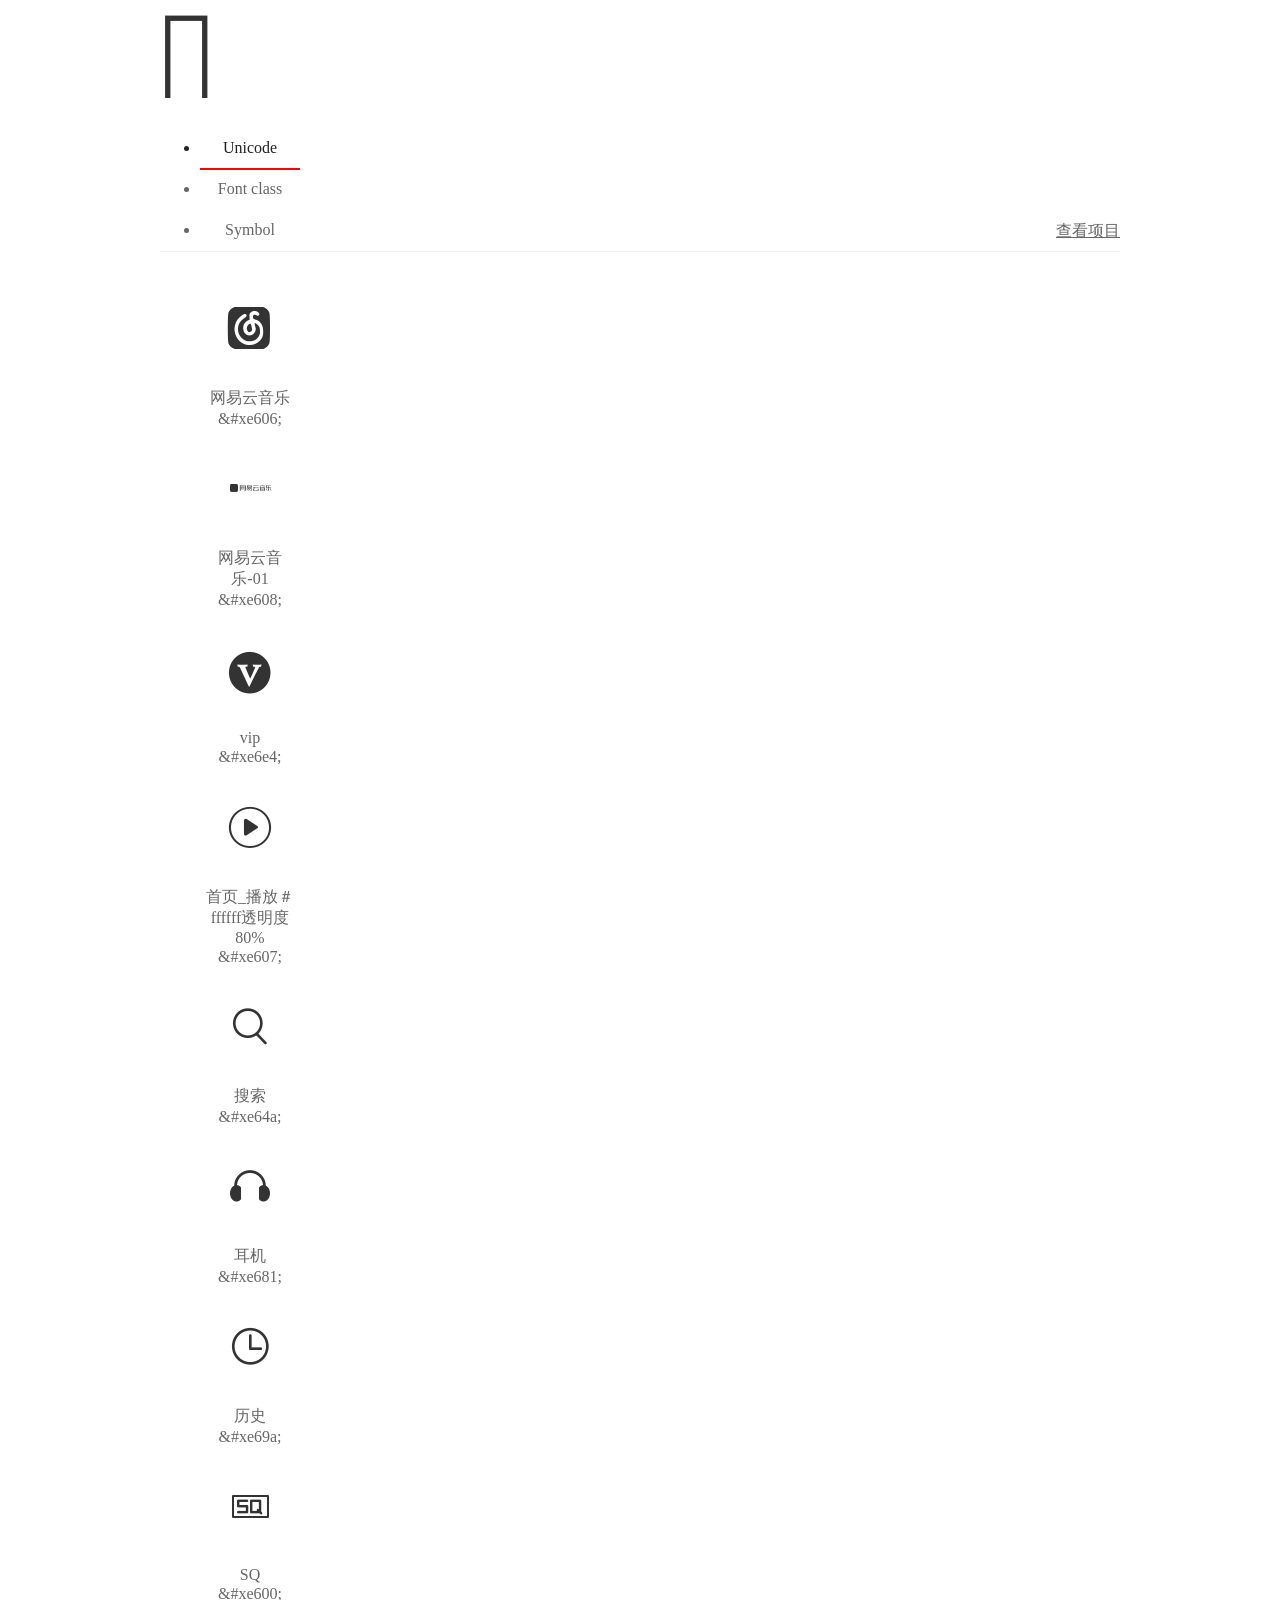
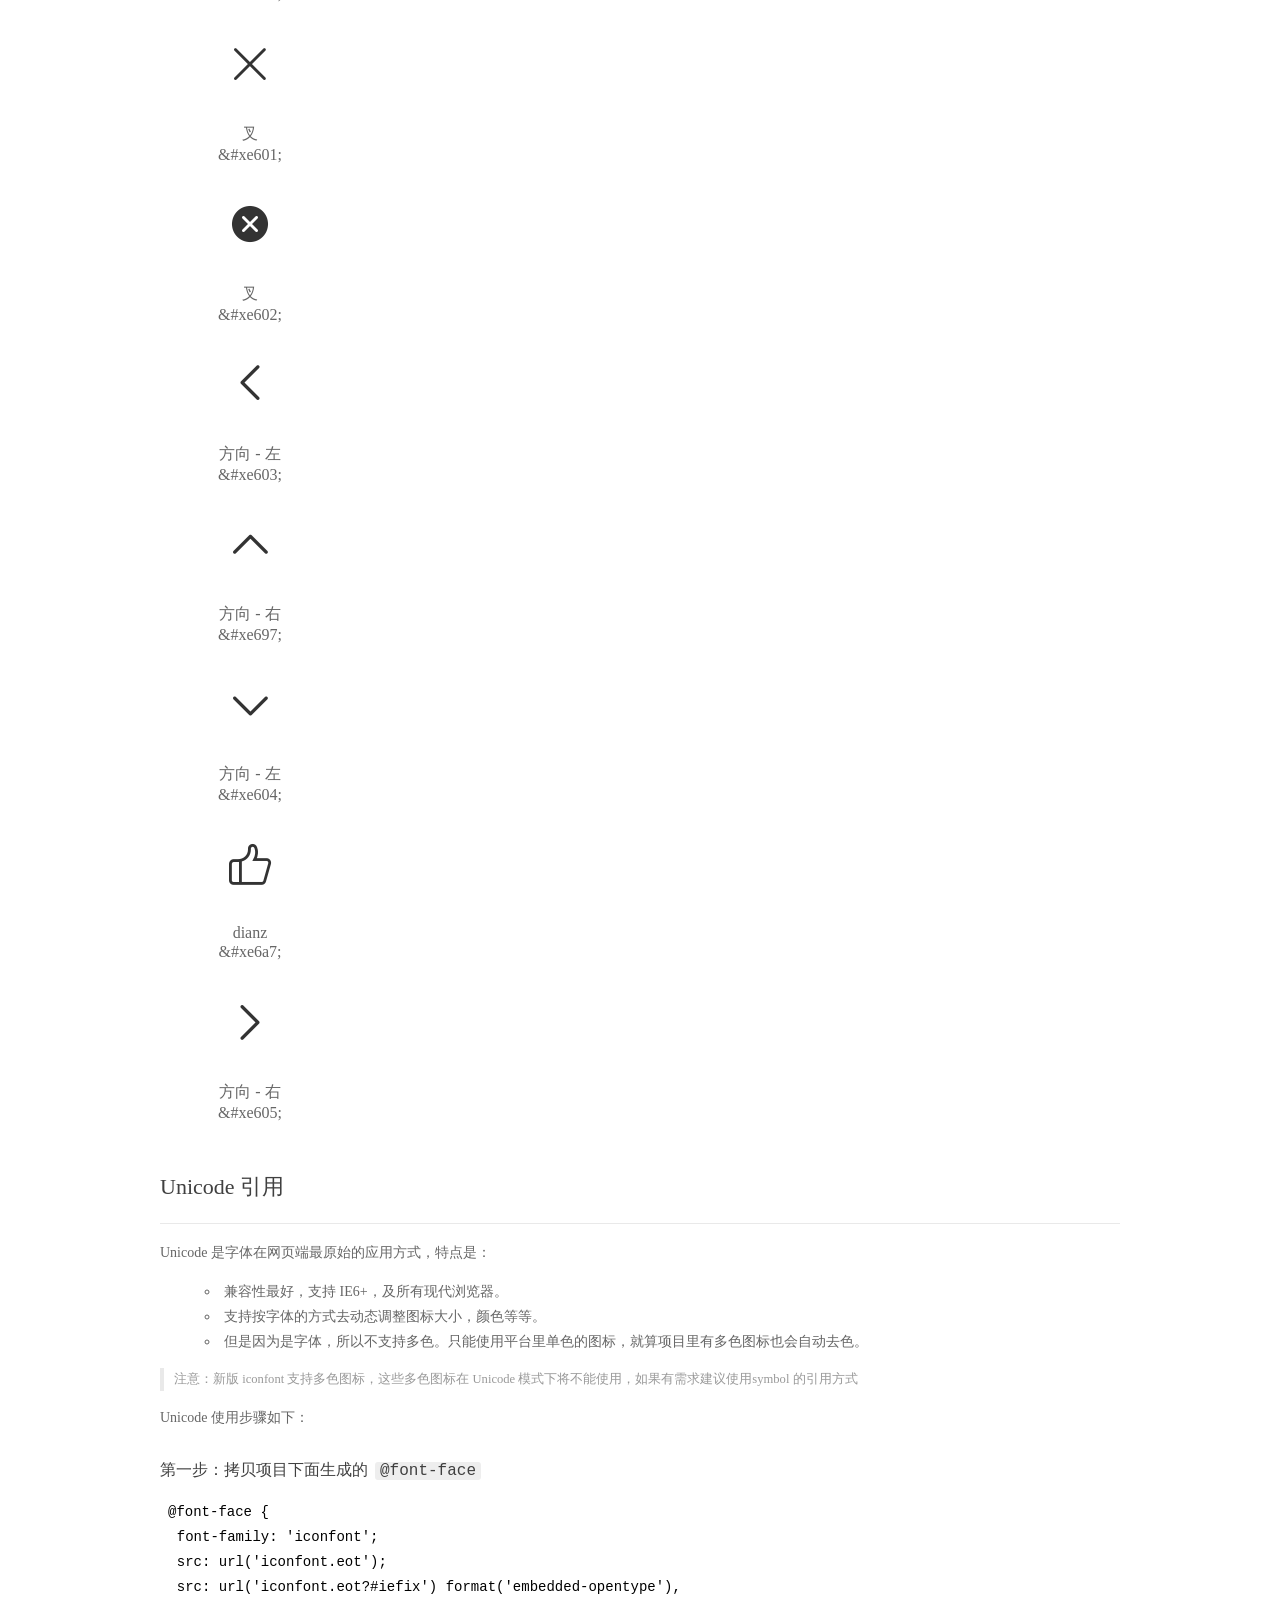
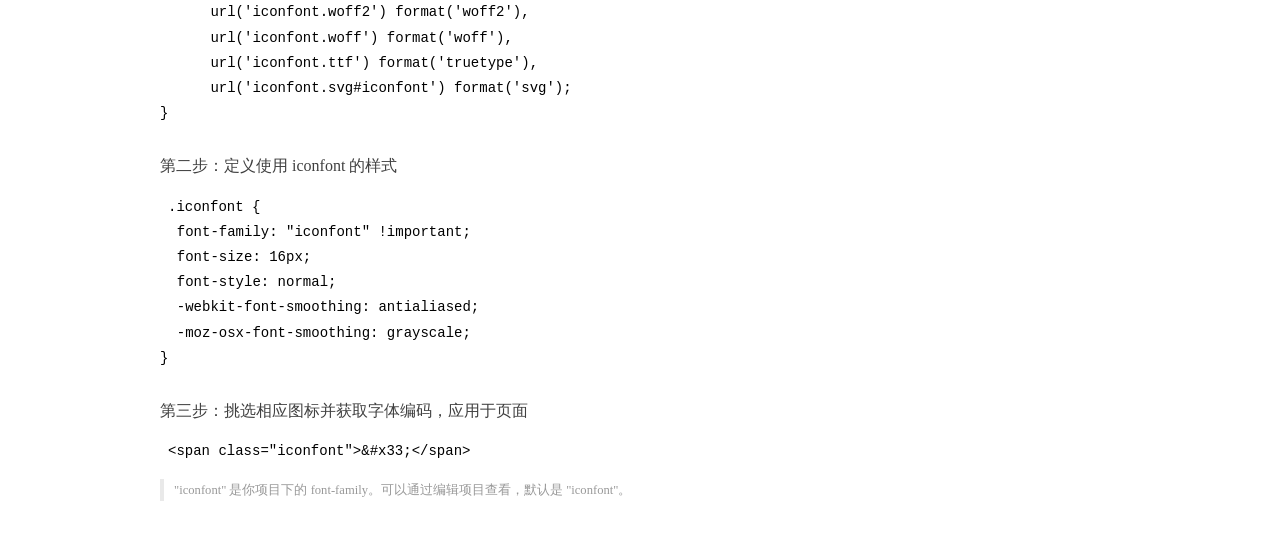
<file: icon/demo_index.html>
<!DOCTYPE html>
<html>
<head>
  <meta charset="utf-8"/>
  <title>IconFont Demo</title>
  <link rel="shortcut icon" href="https://gtms04.alicdn.com/tps/i4/TB1_oz6GVXXXXaFXpXXJDFnIXXX-64-64.ico" type="image/x-icon"/>
  <link rel="stylesheet" href="https://g.alicdn.com/thx/cube/1.3.2/cube.min.css">
  <link rel="stylesheet" href="demo.css">
  <link rel="stylesheet" href="iconfont.css">
  <script src="iconfont.js"></script>
  <!-- jQuery -->
  <script src="https://a1.alicdn.com/oss/uploads/2018/12/26/7bfddb60-08e8-11e9-9b04-53e73bb6408b.js"></script>
  <!-- 代码高亮 -->
  <script src="https://a1.alicdn.com/oss/uploads/2018/12/26/a3f714d0-08e6-11e9-8a15-ebf944d7534c.js"></script>
</head>
<body>
  <div class="main">
    <h1 class="logo"><a href="https://www.iconfont.cn/" title="iconfont 首页" target="_blank">&#xe86b;</a></h1>
    <div class="nav-tabs">
      <ul id="tabs" class="dib-box">
        <li class="dib active"><span>Unicode</span></li>
        <li class="dib"><span>Font class</span></li>
        <li class="dib"><span>Symbol</span></li>
      </ul>
      
      <a href="https://www.iconfont.cn/manage/index?manage_type=myprojects&projectId=1672004" target="_blank" class="nav-more">查看项目</a>
      
    </div>
    <div class="tab-container">
      <div class="content unicode" style="display: block;">
          <ul class="icon_lists dib-box">
          
            <li class="dib">
              <span class="icon iconfont">&#xe606;</span>
                <div class="name">网易云音乐</div>
                <div class="code-name">&amp;#xe606;</div>
              </li>
          
            <li class="dib">
              <span class="icon iconfont">&#xe608;</span>
                <div class="name">网易云音乐-01</div>
                <div class="code-name">&amp;#xe608;</div>
              </li>
          
            <li class="dib">
              <span class="icon iconfont">&#xe6e4;</span>
                <div class="name">vip</div>
                <div class="code-name">&amp;#xe6e4;</div>
              </li>
          
            <li class="dib">
              <span class="icon iconfont">&#xe607;</span>
                <div class="name">首页_播放＃ffffff透明度80%</div>
                <div class="code-name">&amp;#xe607;</div>
              </li>
          
            <li class="dib">
              <span class="icon iconfont">&#xe64a;</span>
                <div class="name">搜索</div>
                <div class="code-name">&amp;#xe64a;</div>
              </li>
          
            <li class="dib">
              <span class="icon iconfont">&#xe681;</span>
                <div class="name">耳机</div>
                <div class="code-name">&amp;#xe681;</div>
              </li>
          
            <li class="dib">
              <span class="icon iconfont">&#xe69a;</span>
                <div class="name">历史</div>
                <div class="code-name">&amp;#xe69a;</div>
              </li>
          
            <li class="dib">
              <span class="icon iconfont">&#xe600;</span>
                <div class="name">SQ</div>
                <div class="code-name">&amp;#xe600;</div>
              </li>
          
            <li class="dib">
              <span class="icon iconfont">&#xe601;</span>
                <div class="name">叉</div>
                <div class="code-name">&amp;#xe601;</div>
              </li>
          
            <li class="dib">
              <span class="icon iconfont">&#xe602;</span>
                <div class="name">叉</div>
                <div class="code-name">&amp;#xe602;</div>
              </li>
          
            <li class="dib">
              <span class="icon iconfont">&#xe603;</span>
                <div class="name">方向 - 左</div>
                <div class="code-name">&amp;#xe603;</div>
              </li>
          
            <li class="dib">
              <span class="icon iconfont">&#xe697;</span>
                <div class="name">方向 - 右</div>
                <div class="code-name">&amp;#xe697;</div>
              </li>
          
            <li class="dib">
              <span class="icon iconfont">&#xe604;</span>
                <div class="name">方向 - 左</div>
                <div class="code-name">&amp;#xe604;</div>
              </li>
          
            <li class="dib">
              <span class="icon iconfont">&#xe6a7;</span>
                <div class="name">dianz</div>
                <div class="code-name">&amp;#xe6a7;</div>
              </li>
          
            <li class="dib">
              <span class="icon iconfont">&#xe605;</span>
                <div class="name">方向 - 右</div>
                <div class="code-name">&amp;#xe605;</div>
              </li>
          
          </ul>
          <div class="article markdown">
          <h2 id="unicode-">Unicode 引用</h2>
          <hr>

          <p>Unicode 是字体在网页端最原始的应用方式，特点是：</p>
          <ul>
            <li>兼容性最好，支持 IE6+，及所有现代浏览器。</li>
            <li>支持按字体的方式去动态调整图标大小，颜色等等。</li>
            <li>但是因为是字体，所以不支持多色。只能使用平台里单色的图标，就算项目里有多色图标也会自动去色。</li>
          </ul>
          <blockquote>
            <p>注意：新版 iconfont 支持多色图标，这些多色图标在 Unicode 模式下将不能使用，如果有需求建议使用symbol 的引用方式</p>
          </blockquote>
          <p>Unicode 使用步骤如下：</p>
          <h3 id="-font-face">第一步：拷贝项目下面生成的 <code>@font-face</code></h3>
<pre><code class="language-css"
>@font-face {
  font-family: 'iconfont';
  src: url('iconfont.eot');
  src: url('iconfont.eot?#iefix') format('embedded-opentype'),
      url('iconfont.woff2') format('woff2'),
      url('iconfont.woff') format('woff'),
      url('iconfont.ttf') format('truetype'),
      url('iconfont.svg#iconfont') format('svg');
}
</code></pre>
          <h3 id="-iconfont-">第二步：定义使用 iconfont 的样式</h3>
<pre><code class="language-css"
>.iconfont {
  font-family: "iconfont" !important;
  font-size: 16px;
  font-style: normal;
  -webkit-font-smoothing: antialiased;
  -moz-osx-font-smoothing: grayscale;
}
</code></pre>
          <h3 id="-">第三步：挑选相应图标并获取字体编码，应用于页面</h3>
<pre>
<code class="language-html"
>&lt;span class="iconfont"&gt;&amp;#x33;&lt;/span&gt;
</code></pre>
          <blockquote>
            <p>"iconfont" 是你项目下的 font-family。可以通过编辑项目查看，默认是 "iconfont"。</p>
          </blockquote>
          </div>
      </div>
      <div class="content font-class">
        <ul class="icon_lists dib-box">
          
          <li class="dib">
            <span class="icon iconfont icon-wangyiyunyinle"></span>
            <div class="name">
              网易云音乐
            </div>
            <div class="code-name">.icon-wangyiyunyinle
            </div>
          </li>
          
          <li class="dib">
            <span class="icon iconfont icon-wangyimusic"></span>
            <div class="name">
              网易云音乐-01
            </div>
            <div class="code-name">.icon-wangyimusic
            </div>
          </li>
          
          <li class="dib">
            <span class="icon iconfont icon-vip"></span>
            <div class="name">
              vip
            </div>
            <div class="code-name">.icon-vip
            </div>
          </li>
          
          <li class="dib">
            <span class="icon iconfont icon-shouyebofangffffff"></span>
            <div class="name">
              首页_播放＃ffffff透明度80%
            </div>
            <div class="code-name">.icon-shouyebofangffffff
            </div>
          </li>
          
          <li class="dib">
            <span class="icon iconfont icon-sousuo"></span>
            <div class="name">
              搜索
            </div>
            <div class="code-name">.icon-sousuo
            </div>
          </li>
          
          <li class="dib">
            <span class="icon iconfont icon-1"></span>
            <div class="name">
              耳机
            </div>
            <div class="code-name">.icon-1
            </div>
          </li>
          
          <li class="dib">
            <span class="icon iconfont icon-lishi"></span>
            <div class="name">
              历史
            </div>
            <div class="code-name">.icon-lishi
            </div>
          </li>
          
          <li class="dib">
            <span class="icon iconfont icon-SQ"></span>
            <div class="name">
              SQ
            </div>
            <div class="code-name">.icon-SQ
            </div>
          </li>
          
          <li class="dib">
            <span class="icon iconfont icon-cha"></span>
            <div class="name">
              叉
            </div>
            <div class="code-name">.icon-cha
            </div>
          </li>
          
          <li class="dib">
            <span class="icon iconfont icon-cha1"></span>
            <div class="name">
              叉
            </div>
            <div class="code-name">.icon-cha1
            </div>
          </li>
          
          <li class="dib">
            <span class="icon iconfont icon-fangxiangzuo"></span>
            <div class="name">
              方向 - 左
            </div>
            <div class="code-name">.icon-fangxiangzuo
            </div>
          </li>
          
          <li class="dib">
            <span class="icon iconfont icon-fangxiangxia"></span>
            <div class="name">
              方向 - 右
            </div>
            <div class="code-name">.icon-fangxiangxia
            </div>
          </li>
          
          <li class="dib">
            <span class="icon iconfont icon-down"></span>
            <div class="name">
              方向 - 左
            </div>
            <div class="code-name">.icon-down
            </div>
          </li>
          
          <li class="dib">
            <span class="icon iconfont icon-dianz"></span>
            <div class="name">
              dianz
            </div>
            <div class="code-name">.icon-dianz
            </div>
          </li>
          
          <li class="dib">
            <span class="icon iconfont icon-fangxiangyou"></span>
            <div class="name">
              方向 - 右
            </div>
            <div class="code-name">.icon-fangxiangyou
            </div>
          </li>
          
        </ul>
        <div class="article markdown">
        <h2 id="font-class-">font-class 引用</h2>
        <hr>

        <p>font-class 是 Unicode 使用方式的一种变种，主要是解决 Unicode 书写不直观，语意不明确的问题。</p>
        <p>与 Unicode 使用方式相比，具有如下特点：</p>
        <ul>
          <li>兼容性良好，支持 IE8+，及所有现代浏览器。</li>
          <li>相比于 Unicode 语意明确，书写更直观。可以很容易分辨这个 icon 是什么。</li>
          <li>因为使用 class 来定义图标，所以当要替换图标时，只需要修改 class 里面的 Unicode 引用。</li>
          <li>不过因为本质上还是使用的字体，所以多色图标还是不支持的。</li>
        </ul>
        <p>使用步骤如下：</p>
        <h3 id="-fontclass-">第一步：引入项目下面生成的 fontclass 代码：</h3>
<pre><code class="language-html">&lt;link rel="stylesheet" href="./iconfont.css"&gt;
</code></pre>
        <h3 id="-">第二步：挑选相应图标并获取类名，应用于页面：</h3>
<pre><code class="language-html">&lt;span class="iconfont icon-xxx"&gt;&lt;/span&gt;
</code></pre>
        <blockquote>
          <p>"
            iconfont" 是你项目下的 font-family。可以通过编辑项目查看，默认是 "iconfont"。</p>
        </blockquote>
      </div>
      </div>
      <div class="content symbol">
          <ul class="icon_lists dib-box">
          
            <li class="dib">
                <svg class="icon svg-icon" aria-hidden="true">
                  <use xlink:href="#icon-wangyiyunyinle"></use>
                </svg>
                <div class="name">网易云音乐</div>
                <div class="code-name">#icon-wangyiyunyinle</div>
            </li>
          
            <li class="dib">
                <svg class="icon svg-icon" aria-hidden="true">
                  <use xlink:href="#icon-wangyimusic"></use>
                </svg>
                <div class="name">网易云音乐-01</div>
                <div class="code-name">#icon-wangyimusic</div>
            </li>
          
            <li class="dib">
                <svg class="icon svg-icon" aria-hidden="true">
                  <use xlink:href="#icon-vip"></use>
                </svg>
                <div class="name">vip</div>
                <div class="code-name">#icon-vip</div>
            </li>
          
            <li class="dib">
                <svg class="icon svg-icon" aria-hidden="true">
                  <use xlink:href="#icon-shouyebofangffffff"></use>
                </svg>
                <div class="name">首页_播放＃ffffff透明度80%</div>
                <div class="code-name">#icon-shouyebofangffffff</div>
            </li>
          
            <li class="dib">
                <svg class="icon svg-icon" aria-hidden="true">
                  <use xlink:href="#icon-sousuo"></use>
                </svg>
                <div class="name">搜索</div>
                <div class="code-name">#icon-sousuo</div>
            </li>
          
            <li class="dib">
                <svg class="icon svg-icon" aria-hidden="true">
                  <use xlink:href="#icon-1"></use>
                </svg>
                <div class="name">耳机</div>
                <div class="code-name">#icon-1</div>
            </li>
          
            <li class="dib">
                <svg class="icon svg-icon" aria-hidden="true">
                  <use xlink:href="#icon-lishi"></use>
                </svg>
                <div class="name">历史</div>
                <div class="code-name">#icon-lishi</div>
            </li>
          
            <li class="dib">
                <svg class="icon svg-icon" aria-hidden="true">
                  <use xlink:href="#icon-SQ"></use>
                </svg>
                <div class="name">SQ</div>
                <div class="code-name">#icon-SQ</div>
            </li>
          
            <li class="dib">
                <svg class="icon svg-icon" aria-hidden="true">
                  <use xlink:href="#icon-cha"></use>
                </svg>
                <div class="name">叉</div>
                <div class="code-name">#icon-cha</div>
            </li>
          
            <li class="dib">
                <svg class="icon svg-icon" aria-hidden="true">
                  <use xlink:href="#icon-cha1"></use>
                </svg>
                <div class="name">叉</div>
                <div class="code-name">#icon-cha1</div>
            </li>
          
            <li class="dib">
                <svg class="icon svg-icon" aria-hidden="true">
                  <use xlink:href="#icon-fangxiangzuo"></use>
                </svg>
                <div class="name">方向 - 左</div>
                <div class="code-name">#icon-fangxiangzuo</div>
            </li>
          
            <li class="dib">
                <svg class="icon svg-icon" aria-hidden="true">
                  <use xlink:href="#icon-fangxiangxia"></use>
                </svg>
                <div class="name">方向 - 右</div>
                <div class="code-name">#icon-fangxiangxia</div>
            </li>
          
            <li class="dib">
                <svg class="icon svg-icon" aria-hidden="true">
                  <use xlink:href="#icon-down"></use>
                </svg>
                <div class="name">方向 - 左</div>
                <div class="code-name">#icon-down</div>
            </li>
          
            <li class="dib">
                <svg class="icon svg-icon" aria-hidden="true">
                  <use xlink:href="#icon-dianz"></use>
                </svg>
                <div class="name">dianz</div>
                <div class="code-name">#icon-dianz</div>
            </li>
          
            <li class="dib">
                <svg class="icon svg-icon" aria-hidden="true">
                  <use xlink:href="#icon-fangxiangyou"></use>
                </svg>
                <div class="name">方向 - 右</div>
                <div class="code-name">#icon-fangxiangyou</div>
            </li>
          
          </ul>
          <div class="article markdown">
          <h2 id="symbol-">Symbol 引用</h2>
          <hr>

          <p>这是一种全新的使用方式，应该说这才是未来的主流，也是平台目前推荐的用法。相关介绍可以参考这篇<a href="">文章</a>
            这种用法其实是做了一个 SVG 的集合，与另外两种相比具有如下特点：</p>
          <ul>
            <li>支持多色图标了，不再受单色限制。</li>
            <li>通过一些技巧，支持像字体那样，通过 <code>font-size</code>, <code>color</code> 来调整样式。</li>
            <li>兼容性较差，支持 IE9+，及现代浏览器。</li>
            <li>浏览器渲染 SVG 的性能一般，还不如 png。</li>
          </ul>
          <p>使用步骤如下：</p>
          <h3 id="-symbol-">第一步：引入项目下面生成的 symbol 代码：</h3>
<pre><code class="language-html">&lt;script src="./iconfont.js"&gt;&lt;/script&gt;
</code></pre>
          <h3 id="-css-">第二步：加入通用 CSS 代码（引入一次就行）：</h3>
<pre><code class="language-html">&lt;style&gt;
.icon {
  width: 1em;
  height: 1em;
  vertical-align: -0.15em;
  fill: currentColor;
  overflow: hidden;
}
&lt;/style&gt;
</code></pre>
          <h3 id="-">第三步：挑选相应图标并获取类名，应用于页面：</h3>
<pre><code class="language-html">&lt;svg class="icon" aria-hidden="true"&gt;
  &lt;use xlink:href="#icon-xxx"&gt;&lt;/use&gt;
&lt;/svg&gt;
</code></pre>
          </div>
      </div>

    </div>
  </div>
  <script>
  $(document).ready(function () {
      $('.tab-container .content:first').show()

      $('#tabs li').click(function (e) {
        var tabContent = $('.tab-container .content')
        var index = $(this).index()

        if ($(this).hasClass('active')) {
          return
        } else {
          $('#tabs li').removeClass('active')
          $(this).addClass('active')

          tabContent.hide().eq(index).fadeIn()
        }
      })
    })
  </script>
</body>
</html>
</file>
<file: icon/demo.css>
/* Logo 字体 */
@font-face {
  font-family: "iconfont logo";
  src: url('https://at.alicdn.com/t/font_985780_km7mi63cihi.eot?t=1545807318834');
  src: url('https://at.alicdn.com/t/font_985780_km7mi63cihi.eot?t=1545807318834#iefix') format('embedded-opentype'),
    url('https://at.alicdn.com/t/font_985780_km7mi63cihi.woff?t=1545807318834') format('woff'),
    url('https://at.alicdn.com/t/font_985780_km7mi63cihi.ttf?t=1545807318834') format('truetype'),
    url('https://at.alicdn.com/t/font_985780_km7mi63cihi.svg?t=1545807318834#iconfont') format('svg');
}

.logo {
  font-family: "iconfont logo";
  font-size: 160px;
  font-style: normal;
  -webkit-font-smoothing: antialiased;
  -moz-osx-font-smoothing: grayscale;
}

/* tabs */
.nav-tabs {
  position: relative;
}

.nav-tabs .nav-more {
  position: absolute;
  right: 0;
  bottom: 0;
  height: 42px;
  line-height: 42px;
  color: #666;
}

#tabs {
  border-bottom: 1px solid #eee;
}

#tabs li {
  cursor: pointer;
  width: 100px;
  height: 40px;
  line-height: 40px;
  text-align: center;
  font-size: 16px;
  border-bottom: 2px solid transparent;
  position: relative;
  z-index: 1;
  margin-bottom: -1px;
  color: #666;
}


#tabs .active {
  border-bottom-color: #f00;
  color: #222;
}

.tab-container .content {
  display: none;
}

/* 页面布局 */
.main {
  padding: 30px 100px;
  width: 960px;
  margin: 0 auto;
}

.main .logo {
  color: #333;
  text-align: left;
  margin-bottom: 30px;
  line-height: 1;
  height: 110px;
  margin-top: -50px;
  overflow: hidden;
  *zoom: 1;
}

.main .logo a {
  font-size: 160px;
  color: #333;
}

.helps {
  margin-top: 40px;
}

.helps pre {
  padding: 20px;
  margin: 10px 0;
  border: solid 1px #e7e1cd;
  background-color: #fffdef;
  overflow: auto;
}

.icon_lists {
  width: 100% !important;
  overflow: hidden;
  *zoom: 1;
}

.icon_lists li {
  width: 100px;
  margin-bottom: 10px;
  margin-right: 20px;
  text-align: center;
  list-style: none !important;
  cursor: default;
}

.icon_lists li .code-name {
  line-height: 1.2;
}

.icon_lists .icon {
  display: block;
  height: 100px;
  line-height: 100px;
  font-size: 42px;
  margin: 10px auto;
  color: #333;
  -webkit-transition: font-size 0.25s linear, width 0.25s linear;
  -moz-transition: font-size 0.25s linear, width 0.25s linear;
  transition: font-size 0.25s linear, width 0.25s linear;
}

.icon_lists .icon:hover {
  font-size: 100px;
}

.icon_lists .svg-icon {
  /* 通过设置 font-size 来改变图标大小 */
  width: 1em;
  /* 图标和文字相邻时，垂直对齐 */
  vertical-align: -0.15em;
  /* 通过设置 color 来改变 SVG 的颜色/fill */
  fill: currentColor;
  /* path 和 stroke 溢出 viewBox 部分在 IE 下会显示
      normalize.css 中也包含这行 */
  overflow: hidden;
}

.icon_lists li .name,
.icon_lists li .code-name {
  color: #666;
}

/* markdown 样式 */
.markdown {
  color: #666;
  font-size: 14px;
  line-height: 1.8;
}

.highlight {
  line-height: 1.5;
}

.markdown img {
  vertical-align: middle;
  max-width: 100%;
}

.markdown h1 {
  color: #404040;
  font-weight: 500;
  line-height: 40px;
  margin-bottom: 24px;
}

.markdown h2,
.markdown h3,
.markdown h4,
.markdown h5,
.markdown h6 {
  color: #404040;
  margin: 1.6em 0 0.6em 0;
  font-weight: 500;
  clear: both;
}

.markdown h1 {
  font-size: 28px;
}

.markdown h2 {
  font-size: 22px;
}

.markdown h3 {
  font-size: 16px;
}

.markdown h4 {
  font-size: 14px;
}

.markdown h5 {
  font-size: 12px;
}

.markdown h6 {
  font-size: 12px;
}

.markdown hr {
  height: 1px;
  border: 0;
  background: #e9e9e9;
  margin: 16px 0;
  clear: both;
}

.markdown p {
  margin: 1em 0;
}

.markdown>p,
.markdown>blockquote,
.markdown>.highlight,
.markdown>ol,
.markdown>ul {
  width: 80%;
}

.markdown ul>li {
  list-style: circle;
}

.markdown>ul li,
.markdown blockquote ul>li {
  margin-left: 20px;
  padding-left: 4px;
}

.markdown>ul li p,
.markdown>ol li p {
  margin: 0.6em 0;
}

.markdown ol>li {
  list-style: decimal;
}

.markdown>ol li,
.markdown blockquote ol>li {
  margin-left: 20px;
  padding-left: 4px;
}

.markdown code {
  margin: 0 3px;
  padding: 0 5px;
  background: #eee;
  border-radius: 3px;
}

.markdown strong,
.markdown b {
  font-weight: 600;
}

.markdown>table {
  border-collapse: collapse;
  border-spacing: 0px;
  empty-cells: show;
  border: 1px solid #e9e9e9;
  width: 95%;
  margin-bottom: 24px;
}

.markdown>table th {
  white-space: nowrap;
  color: #333;
  font-weight: 600;
}

.markdown>table th,
.markdown>table td {
  border: 1px solid #e9e9e9;
  padding: 8px 16px;
  text-align: left;
}

.markdown>table th {
  background: #F7F7F7;
}

.markdown blockquote {
  font-size: 90%;
  color: #999;
  border-left: 4px solid #e9e9e9;
  padding-left: 0.8em;
  margin: 1em 0;
}

.markdown blockquote p {
  margin: 0;
}

.markdown .anchor {
  opacity: 0;
  transition: opacity 0.3s ease;
  margin-left: 8px;
}

.markdown .waiting {
  color: #ccc;
}

.markdown h1:hover .anchor,
.markdown h2:hover .anchor,
.markdown h3:hover .anchor,
.markdown h4:hover .anchor,
.markdown h5:hover .anchor,
.markdown h6:hover .anchor {
  opacity: 1;
  display: inline-block;
}

.markdown>br,
.markdown>p>br {
  clear: both;
}


.hljs {
  display: block;
  background: white;
  padding: 0.5em;
  color: #333333;
  overflow-x: auto;
}

.hljs-comment,
.hljs-meta {
  color: #969896;
}

.hljs-string,
.hljs-variable,
.hljs-template-variable,
.hljs-strong,
.hljs-emphasis,
.hljs-quote {
  color: #df5000;
}

.hljs-keyword,
.hljs-selector-tag,
.hljs-type {
  color: #a71d5d;
}

.hljs-literal,
.hljs-symbol,
.hljs-bullet,
.hljs-attribute {
  color: #0086b3;
}

.hljs-section,
.hljs-name {
  color: #63a35c;
}

.hljs-tag {
  color: #333333;
}

.hljs-title,
.hljs-attr,
.hljs-selector-id,
.hljs-selector-class,
.hljs-selector-attr,
.hljs-selector-pseudo {
  color: #795da3;
}

.hljs-addition {
  color: #55a532;
  background-color: #eaffea;
}

.hljs-deletion {
  color: #bd2c00;
  background-color: #ffecec;
}

.hljs-link {
  text-decoration: underline;
}

/* 代码高亮 */
/* PrismJS 1.15.0
https://prismjs.com/download.html#themes=prism&languages=markup+css+clike+javascript */
/**
 * prism.js default theme for JavaScript, CSS and HTML
 * Based on dabblet (http://dabblet.com)
 * @author Lea Verou
 */
code[class*="language-"],
pre[class*="language-"] {
  color: black;
  background: none;
  text-shadow: 0 1px white;
  font-family: Consolas, Monaco, 'Andale Mono', 'Ubuntu Mono', monospace;
  text-align: left;
  white-space: pre;
  word-spacing: normal;
  word-break: normal;
  word-wrap: normal;
  line-height: 1.5;

  -moz-tab-size: 4;
  -o-tab-size: 4;
  tab-size: 4;

  -webkit-hyphens: none;
  -moz-hyphens: none;
  -ms-hyphens: none;
  hyphens: none;
}

pre[class*="language-"]::-moz-selection,
pre[class*="language-"] ::-moz-selection,
code[class*="language-"]::-moz-selection,
code[class*="language-"] ::-moz-selection {
  text-shadow: none;
  background: #b3d4fc;
}

pre[class*="language-"]::selection,
pre[class*="language-"] ::selection,
code[class*="language-"]::selection,
code[class*="language-"] ::selection {
  text-shadow: none;
  background: #b3d4fc;
}

@media print {

  code[class*="language-"],
  pre[class*="language-"] {
    text-shadow: none;
  }
}

/* Code blocks */
pre[class*="language-"] {
  padding: 1em;
  margin: .5em 0;
  overflow: auto;
}

:not(pre)>code[class*="language-"],
pre[class*="language-"] {
  background: #f5f2f0;
}

/* Inline code */
:not(pre)>code[class*="language-"] {
  padding: .1em;
  border-radius: .3em;
  white-space: normal;
}

.token.comment,
.token.prolog,
.token.doctype,
.token.cdata {
  color: slategray;
}

.token.punctuation {
  color: #999;
}

.namespace {
  opacity: .7;
}

.token.property,
.token.tag,
.token.boolean,
.token.number,
.token.constant,
.token.symbol,
.token.deleted {
  color: #905;
}

.token.selector,
.token.attr-name,
.token.string,
.token.char,
.token.builtin,
.token.inserted {
  color: #690;
}

.token.operator,
.token.entity,
.token.url,
.language-css .token.string,
.style .token.string {
  color: #9a6e3a;
  background: hsla(0, 0%, 100%, .5);
}

.token.atrule,
.token.attr-value,
.token.keyword {
  color: #07a;
}

.token.function,
.token.class-name {
  color: #DD4A68;
}

.token.regex,
.token.important,
.token.variable {
  color: #e90;
}

.token.important,
.token.bold {
  font-weight: bold;
}

.token.italic {
  font-style: italic;
}

.token.entity {
  cursor: help;
}
</file>
<file: icon/iconfont.css>
@font-face {font-family: "iconfont";
  src: url('iconfont.eot?t=1583493141204'); /* IE9 */
  src: url('iconfont.eot?t=1583493141204#iefix') format('embedded-opentype'), /* IE6-IE8 */
  url('[data-uri]') format('woff2'),
  url('iconfont.woff?t=1583493141204') format('woff'),
  url('iconfont.ttf?t=1583493141204') format('truetype'), /* chrome, firefox, opera, Safari, Android, iOS 4.2+ */
  url('iconfont.svg?t=1583493141204#iconfont') format('svg'); /* iOS 4.1- */
}

.iconfont {
  font-family: "iconfont" !important;
  font-size: 16px;
  font-style: normal;
  -webkit-font-smoothing: antialiased;
  -moz-osx-font-smoothing: grayscale;
}

.icon-wangyiyunyinle:before {
  content: "\e606";
}

.icon-wangyimusic:before {
  content: "\e608";
}

.icon-vip:before {
  content: "\e6e4";
}

.icon-shouyebofangffffff:before {
  content: "\e607";
}

.icon-sousuo:before {
  content: "\e64a";
}

.icon-1:before {
  content: "\e681";
}

.icon-lishi:before {
  content: "\e69a";
}

.icon-SQ:before {
  content: "\e600";
}

.icon-cha:before {
  content: "\e601";
}

.icon-cha1:before {
  content: "\e602";
}

.icon-fangxiangzuo:before {
  content: "\e603";
}

.icon-fangxiangxia:before {
  content: "\e697";
}

.icon-down:before {
  content: "\e604";
}

.icon-dianz:before {
  content: "\e6a7";
}

.icon-fangxiangyou:before {
  content: "\e605";
}
</file>
